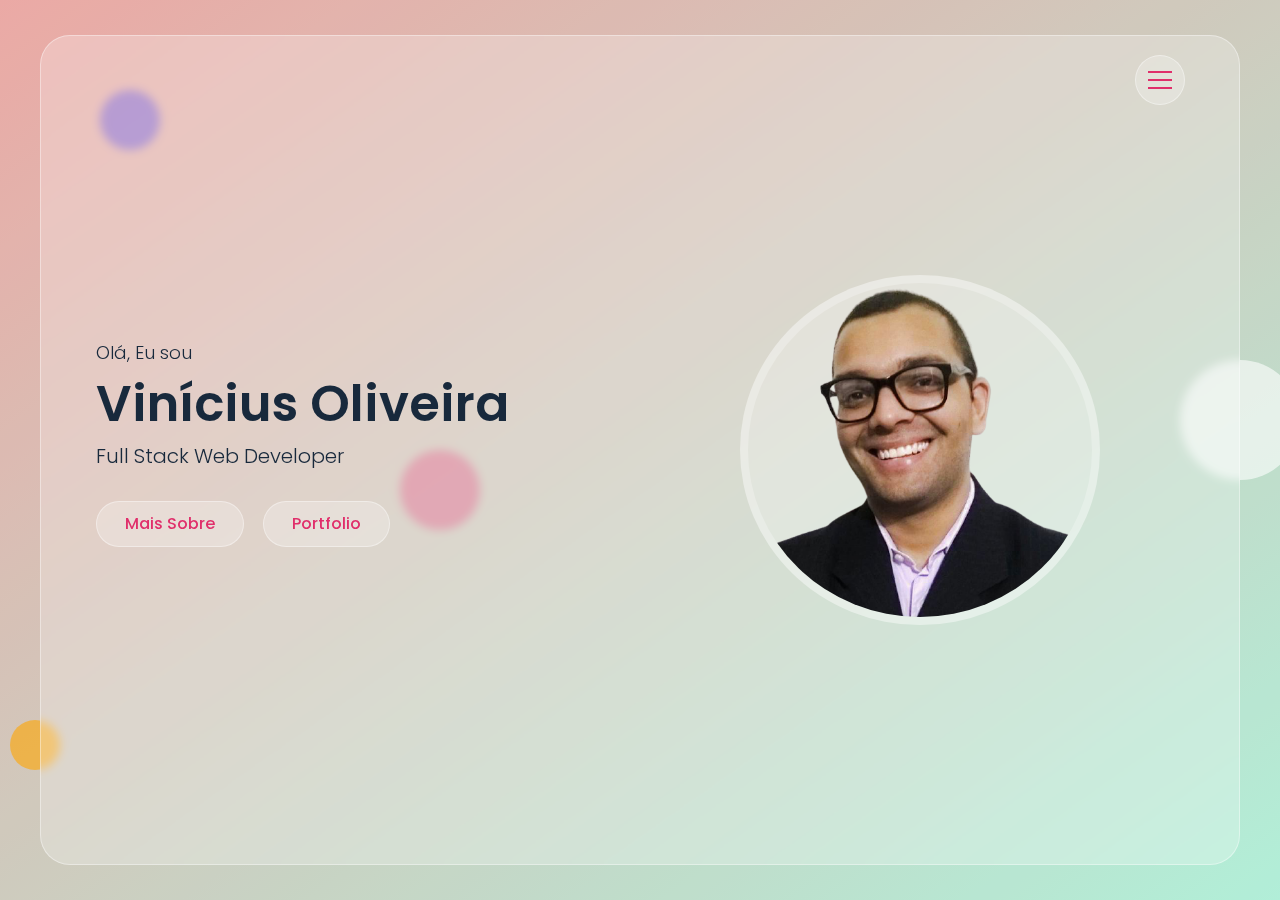
<file: index.html>
<!DOCTYPE html>
<html lang="en">
<head>
  <meta charset="UTF-8">
  <meta http-equiv="X-UA-Compatible" content="IE=edge">
  <meta name="viewport" content="width=device-width, initial-scale=1.0">
  <link rel="stylesheet" href="css/font-awesome.css">
  <link rel="stylesheet" href="css/style.css">
  <title>Vinnivso Glass - Portfolio Website</title>
</head>
<body>


  <!-- Page Loader Start -->
  <div class="page-loader">
    <div></div>
    <div></div>
    <div></div>
  </div>
  <!-- Page Loader End -->


  <!-- Background Circles Start -->
  <div class="bg-circles">
    <div class="circle-1"></div>
    <div class="circle-2"></div>
    <div class="circle-3"></div>
    <div class="circle-4"></div>
  </div>
  <!-- Background Circles End -->


  <!-- Overlay Start -->
  <div class="overlay">

  </div>
  <!-- Overlay End -->


  <!-- Main Start -->
  <div class="main hidden">

    <!-- Header Start -->
    <header class="header">
      <div class="container">
        <div class="row flex-end">
          <button type="button" class="nav-toggler">
            <span></span>
          </button>
          <nav class="nav">
            <div class="nav-inner">
              <ul>
                <li><a href="#home" class="nav-item link-item">home</a></li>
                <li><a href="#about" class="nav-item link-item">sobre</a></li>
                <li><a href="#portfolio" class="nav-item link-item">portfolio</a></li>
                <li><a href="#contact" class="nav-item link-item">contato</a></li>
              </ul>
            </div>
          </nav>
        </div>
      </div>
    </header>
    <!-- Header End -->


    <!-- Home Section Start -->
    <section class="home-section align-items-center" id="home">
      <div class="container">
        <div class="row align-items-center">
          <div class="home-text">
            <p>Olá, Eu sou</p>
            <h1>Vinícius Oliveira</h1>
            <h2>Full Stack Web Developer</h2>
            <a href="#about" class="btn link-item">Mais sobre</a>
            <a href="#portfolio" class="btn link-item">portfolio</a>
          </div>
          <div class="home-img">
            <div class="img-box">
              <img src="img/profile-img.png" alt="profile-img">
            </div>
          </div>
        </div>
      </div>
    </section>
    <!-- Home Section End -->


    <!-- About Section Start -->
    <section class="about-section sec-padding" id="about">
      <div class="container">
        <div class="row">
          <div class="section-title">
            <h2>Sobre</h2>
          </div>
        </div>
        <div class="row">
          <div class="about-img">
            <div class="img-box">
              <img src="img/about-img.png" alt="about-img">
            </div>
          </div>
          <div class="about-text">
            <p>
              Sou apaixonado pelo automobilismo, games e tecnologia. Tenho conhecimento e venho aplicando em meus projetos as seguintes tecnologias e frameworks: HTML, CSS, Javascript, ReactJS, Hooks, StyledComponents, Axios, NodeJs, Typescript, Express, Jest, SQL, AWS, além de utilizar diariamente Git e Github.
              Estou sempre disposto a aprender novas tecnologias e gosto muito de compartilhar minhas experiências.
            </p>
            <h3>skills</h3>
            <div class="skills">
              <div class="skill-item">html</div>
              <div class="skill-item">css</div>
              <div class="skill-item">scss</div>
              <div class="skill-item">javascript</div>
              <div class="skill-item">reactjs</div>
              <div class="skill-item">typescript</div>
              <div class="skill-item">nodejs</div>
              <div class="skill-item">express</div>
              <div class="skill-item">jest</div>
              <div class="skill-item">git</div>
            </div>

            <div class="about-tabs">
              <button type="button" class="tab-item active" data-target="#education">education</button>
              <button type="button" class="tab-item" data-target="#experience">experience</button>
            </div>

            <!-- Education Start -->
            <div class="tab-content" id="education">
              <div class="timeline">
                <div class="timeline-item">
                  <span class="date">2012 - 2017</span>
                  <h4>Bacharel de Engenharia Mecânica - <span>UMC</span></h4>
                  <p>
                    Formação que carrega um local especial na minhatrajetória. Durante a formação utilizamos diversas ferramentas da área, como: AutoCad, SolidWorks,Inventor, CATIA e meu preferido ANSYS. Descobri que adorava Física o que me levou para a formação posterior.
                  </p>
                </div>
                <div class="timeline-item">
                  <span class="date">2017 - 2021</span>
                  <h4>Bacharel de Física e Engenharia Aeroespacial - <span>UFABC</span></h4>
                  <p>
                    Necessário para entender minha verdadeira vocação. Tive oportunidades de participar de grupos de pesquisas, como: Supernovas assimétricas e sistemas binários, utilizando muito Mathlab e SciDavis.
                  </p>
                </div>
                <div class="timeline-item">
                  <span class="date">2021 - 2021</span>
                  <h4>Curso Web Full Stack - <span>Labenu</span></h4>
                  <p>
                    Possibilitando meu aprendizado com Javascript, React.js, CSS, SCSS, HTML, Jest, Node.js, Typescript, MySQL, AWS e Firebase, ferramentas essenciais no desenvolvimento Full stack. Tal maturação com as ferramentas é efetuada com a realização de inúmeros projetos.
                  </p>
                </div>
              </div>
            </div>
            <!-- Education End -->

            <!-- Experience Start -->
            <div class="tab-content active" id="experience">
              <div class="timeline">
                <div class="timeline-item">
                  <span class="date">2015 - 2017</span>
                  <h4>Estágio Supply Quality & Logistic Development - <span>Schneider Electric</span></h4>
                  <p>
                    Responsável pelo acompanhamento e consolidação de indicadores de Qualidade e Logística com a utilização do SAP; gestão de PPAP na América do Sul junto ao time,coaching de PPAP em conjunto com os membros do departamento; follow-up sobre os processos de auditoria; estabelecimento das métricas de Most Impacting Suppliers(KPIs de Qualidade e Logísitica); suporte na apresentação regional; suporte em Supply Risk e auditor interno de 5S.
                  </p>
                </div>
                <div class="timeline-item">
                  <span class="date">2019 - 2021</span>
                  <h4>Estágio Engenharia de Operações Aeronáuticas - <span>Embraer S/A</span></h4>
                  <p>
                    Responsável pela elaboração e acompanhamento das atividades ao Airplane Flight Manual (AFM), dentre outros manuais operacionais, como AOM e QRH, com auxílio da ferramenta PTC Windchill; gestão sobre demandas geradas pelas autoridades nacionais e internacionais, utilizando softwares de gerenciamento de Kanban, no caso o Jira e Trello.
                  </p>
                </div>
              </div>
            </div>
            <!-- Experience End -->

            <a href="ViniciusOliveira.Resume.pdf" target="_blank" class="btn">download cv</a>
            <a href="#contact" class="btn link-item">contato</a>

          </div>
        </div>
      </div>
    </section>
    <!-- About Section End -->

    <!-- Portfolio Section Start -->
    <section class="portfolio-section sec-padding" id="portfolio">
      <div class="container">
        <div class="row">
          <div class="section-title">
            <h2>trabalhos recentes</h2>
          </div>
        </div>
        <div class="row">
          <!-- Portfolio Item Start -->
          <div class="portfolio-item">
            <div class="portfolio-item-thumbnail">
              <img src="img/portfolio/1.jpg" alt="portfolio-item-thumb">
            </div>
            <h3 class="portfolio-item-title">Rappi4 Website</h3>
            <button type="button" class="btn view-project-btn">ver projeto</button>
            <div class="portfolio-item-details">
              <div class="description">
                <p>
                  Projeto em grupo para fechamento do módulo de Frontend do curso de Desenvolvimento Full-stack da Labenu - turma Lovelace.
                  LAYOUT: Rappi
                </p>
              </div>
              <div class="general-info">
                <ul>
                  <li>Criado - <span>22 Set 2021</span></li>
                  <li>Tecnologias utilizadas - <span>ReactJS, StyledComponents, Material-UI, Axios, React-router-dom</span></li>
                  <li>Role - <span>Front End</span></li>
                  <li>Veja aplicação online - <span><a href="http://rappi4-lovelace.surge.sh/login" target="_blank">http://rappi4-lovelace.surge.sh/login</a></span></li>
                  <li>Github - <span><a href="https://github.com/future4code/lovelace-labe-food1-A" target="_blank">https://github.com/future4code/lovelace-labe-food1-A</a></span></li>
                </ul>
              </div>
            </div>
          </div>
          <!-- Portfolio Item End -->

          <!-- Portfolio Item Start -->
          <div class="portfolio-item">
            <div class="portfolio-item-thumbnail">
              <img src="img/portfolio/2.jpg" alt="portfolio-item-thumb">
            </div>
            <h3 class="portfolio-item-title">Lovelace Pokedex</h3>
            <button type="button" class="btn view-project-btn">ver projeto</button>
            <div class="portfolio-item-details">
              <div class="description">
                <p>
                  Home: o usuário é capaz de receber uma lista de pokemons vinda da APpossível armazenar Pokemons em sua Pokedex clicando em cada um.
                  <br>
                  Pokedex: o usuário pode ver os Pokemons que foram adicionados em sua Pokedex.
                  <br>
                  Detalhe do Pokemon: É possível ir para uma página de detalhes do Pokemoclicar no mesmo, estando tanto na Home quanto na Pokedex.
                </p>
              </div>
              <div class="general-info">
                <ul>
                  <li>Criado - <span>30 Ago 2021</span></li>
                  <li>Tecnologias utilizadas - <span>ReactJS, StyledComponents, Hooks, Axios, React-router-dom</span></li>
                  <li>Role - <span>Front End</span></li>
                  <li>Veja aplicação online - <span><a href="https://nostalgic-finger.surge.sh/" target="_blank">https://nostalgic-finger.surge.sh/</a></span></li>
                  <li>Github - <span><a href="https://github.com/future4code/lovelace-pokedex7" target="_blank">https://github.com/future4code/lovelace-pokedex7</a></span></li>
                </ul>
              </div>
            </div>
          </div>
          <!-- Portfolio Item End -->

          <!-- Portfolio Item Start -->
          <div class="portfolio-item">
            <div class="portfolio-item-thumbnail">
              <img src="img/portfolio/3.jpg" alt="portfolio-item-thumb">
            </div>
            <h3 class="portfolio-item-title">Techtutor</h3>
            <button type="button" class="btn view-project-btn">ver projeto</button>
            <div class="portfolio-item-details">
              <div class="description">
                <p>
                  Aplicação web voltada para inclusão de tecnologia para pessoas que possuem pouco ou nenhum know-how de como utilizar as tecnologias de nosso cotidiano. Fazendo a ponte entre os voluntários que querem doar uma parte do seu tempo e pessoas que necessitam de ajuda.
                </p>
              </div>
              <div class="general-info">
                <ul>
                  <li>Criado - <span>08 Ago 2021</span></li>
                  <li>Tecnologias utilizadas - <span>ReactJS, StyledComponents, Classes, Material-UI, Axios, React-router-dom</span></li>
                  <li>Role - <span>Front End</span></li>
                  <li>Veja aplicação online - <span><a href="https://techtutor-app.surge.sh/" target="_blank">https://techtutor-app.surge.sh/</a></span></li>
                  <li>Github - <span><a href="https://github.com/future4code/lovelace-labe-ninja3" target="_blank">https://github.com/future4code/lovelace-labe-ninja3</a></span></li>
                </ul>
              </div>
            </div>
          </div>
          <!-- Portfolio Item End -->

          <!-- Portfolio Item Start -->
          <div class="portfolio-item">
            <div class="portfolio-item-thumbnail">
              <img src="img/portfolio/4.jpg" alt="portfolio-item-thumb">
            </div>
            <h3 class="portfolio-item-title">Cookenu</h3>
            <button type="button" class="btn view-project-btn">ver projeto</button>
            <div class="portfolio-item-details">
              <div class="description">
                <p>
                  Repositório criado para treinar e praticar alguns fundamentos de React apresentados durante o curso da LABENU!
                </p>
              </div>
              <div class="general-info">
                <ul>
                  <li>Criado - <span>01 Set 2021</span></li>
                  <li>Tecnologias utilizadas - <span>ReactJS, StyledComponents, Material-UI, Axios, React-router-dom</span></li>
                  <li>Role - <span>Front End</span></li>
                  <li>Veja aplicação online - <span><a href="https://cookenu-reactjs.surge.sh" target="_blank">https://cookenu-reactjs.surge.sh</a></span></li>
                  <li>Github - <span><a href="https://github.com/vinnivso/reactjs-cookenu" target="_blank">https://github.com/vinnivso/reactjs-cookenu</a></span></li>
                </ul>
              </div>
            </div>
          </div>
          <!-- Portfolio Item End -->

          <!-- Portfolio Item Start -->
          <div class="portfolio-item">
            <div class="portfolio-item-thumbnail">
              <img src="img/portfolio/5.jpg" alt="portfolio-item-thumb">
            </div>
            <h3 class="portfolio-item-title">API - Estante Virtual</h3>
            <button type="button" class="btn view-project-btn">ver projeto</button>
            <div class="portfolio-item-details">
              <div class="description">
                <p>
                  Aplicação criada para simular cadastro de competidores e competições olímpicas, sendo possível registrar competidores somente para competições que não foram finalizadas, além de demonstrar o ranking dos competidos por competição.
                </p>
              </div>
              <div class="general-info">
                <ul>
                  <li>Criado - <span>06 Dez 2021</span></li>
                  <li>Tecnologias utilizadas - <span>NodeJS, Typescript, Express, SQL, Nodemon, UUID</span></li>
                  <li>Role - <span>Back End</span></li>
                  <li>Veja documentação da aplicação - <span><a href="https://documenter.getpostman.com/view/16818323/UVR7LoJ9" target="_blank">https://documenter.getpostman.com/view/16818323/UVR7LoJ9</a></span></li>
                  <li>Github - <span><a href="https://github.com/vinnivso/api-estantevirtual" target="_blank">https://github.com/vinnivso/api-estantevirtual</a></span></li>
                </ul>
              </div>
            </div>
          </div>
          <!-- Portfolio Item End -->

          <!-- Portfolio Item Start -->
          <div class="portfolio-item">
            <div class="portfolio-item-thumbnail">
              <img src="img/portfolio/6.jpg" alt="portfolio-item-thumb">
            </div>
            <h3 class="portfolio-item-title">API - RedFox Tech</h3>
            <button type="button" class="btn view-project-btn">ver projeto</button>
            <div class="portfolio-item-details">
              <div class="description">
                <p>
                Aplicação desenvolvida para importar dados do Pokemon Go e criar uma API usando NodeJS para que possamos consumir estes dados de maneira prática, rápida e automatizada.
                </p>
              </div>
              <div class="general-info">
                <ul>
                  <li>Criado - <span>03 Dez 2021</span></li>
                  <li>Tecnologias utilizadas - <span>NodeJS, Typescript, Express, SQL, Nodemon</span></li>
                  <li>Role - <span>Back End</span></li>
                  <li>Veja documentação da aplicação - <span><a href="https://documenter.getpostman.com/view/16818323/UVJigE3b" target="_blank">https://documenter.getpostman.com/view/16818323/UVJigE3b</a></span></li>
                  <li>Github - <span><a href="https://github.com/vinnivso/api-redfoxtech" target="_blank">https://github.com/vinnivso/api-redfoxtech</a></span></li>
                </ul>
              </div>
            </div>
          </div>
          <!-- Portfolio Item End -->
        </div>
      </div>
    </section>
    <!-- Portfolio Section End -->


    <!-- Contact Section Start -->
    <section class="contact-section sec-padding" id="contact">
      <div class="container">
        <div class="row">
          <div class="section-title">
            <h2>Contatos</h2>
          </div>
        </div>
        <div class="row">
          <div class="contact-form">
            <form>
              <div class="row">
                <div class="input-group">
                  <input type="text" placeholder="Nome" class="input-control" required>
                </div>
                <div class="input-group">
                  <input type="text" placeholder="Email" class="input-control" required>
                </div>
                <div class="input-group">
                  <input type="text" placeholder="Título" class="input-control" required>
                </div>
                <div class="input-group">
                  <textarea placeholder="Mensagem" class="input-control" required></textarea>
                </div>
                <div class="submit-btn">
                  <button type="submit" class="btn">Enviar messsagem</button>
                </div>
              </div>
            </form>
          </div>
          <div class="contact-info">
            <div class="contact-info-item">
              <h3>Email</h3>
              <p>vinnivsob@gmail.com</p>
            </div>
            <div class="contact-info-item">
              <h3>Phone</h3>
              <p>+55 11 98963 8553</p>
            </div>
            <div class="contact-info-item">
              <h3>Siga-me</h3>
              <div class="social-links">
                <a href="#" target="_blank"><i class="fab fa-linkedin"></i></a>
                <a href="#" target="_blank"><i class="fab fa-github"></i></a>
              </div>
            </div>
          </div>
        </div>
      </div>
    </section>
    <!-- Contact Section End -->


  </div>
  <!-- Main End -->

  <!-- Portfolio Item Details Popup Start -->
  <div class="portfolio-popup">
    <div class="pp-inner">
      <div class="pp-content">
        <div class="pp-header">
          <button type="button" class="btn pp-close"><i class="fas fa-times"></i></button>
          <div class="pp-thumbnail">
            <img src="img/portfolio/3.jpg" alt="pp-thumbnail">
          </div>
          <h3></h3>
        </div>
        <div class="pp-body">
        </div>
      </div>
    </div>
  </div>
  <!-- Portfolio Item Details Popup End -->



  <script src="js/script.js"></script>
</body>
</html>
</file>
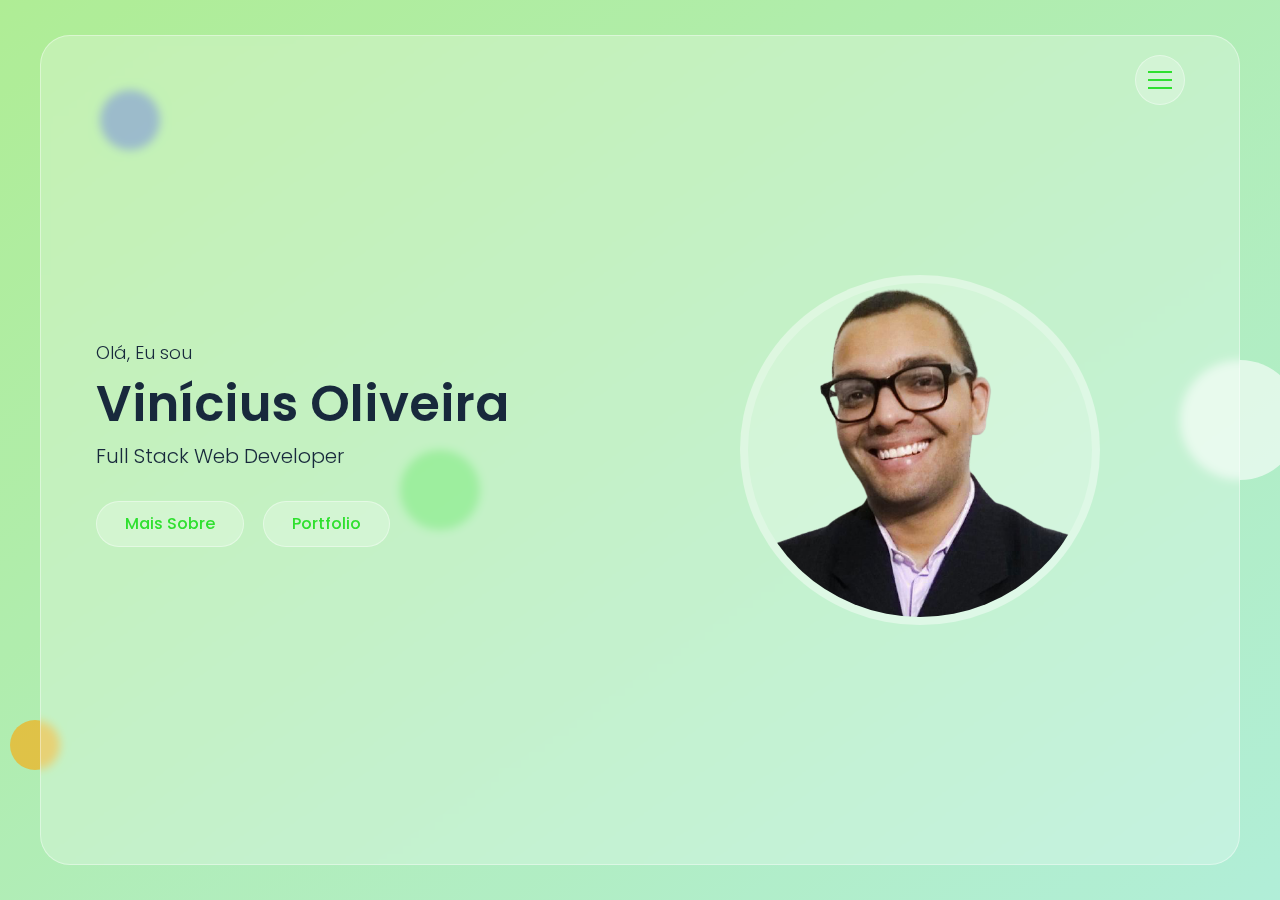
<file: src/index.html>
<!DOCTYPE html>
<html lang="en">
<head>
  <meta charset="UTF-8">
  <meta http-equiv="X-UA-Compatible" content="IE=edge">
  <meta name="viewport" content="width=device-width, initial-scale=1.0">
  <link rel="stylesheet" href="./css/font-awesome.css">
  <link rel="stylesheet" href="./css/style.css">
  <title>Vinnivso Glass - Portfolio Website</title>
</head>
<body>


  <!-- Page Loader Start -->
  <div class="page-loader">
    <div></div>
    <div></div>
    <div></div>
  </div>
  <!-- Page Loader End -->


  <!-- Background Circles Start -->
  <div class="bg-circles">
    <div class="circle-1"></div>
    <div class="circle-2"></div>
    <div class="circle-3"></div>
    <div class="circle-4"></div>
  </div>
  <!-- Background Circles End -->


  <!-- Overlay Start -->
  <div class="overlay">

  </div>
  <!-- Overlay End -->


  <!-- Main Start -->
  <div class="main hidden">

    <!-- Header Start -->
    <header class="header">
      <div class="container">
        <div class="row flex-end">
          <button type="button" class="nav-toggler">
            <span></span>
          </button>
          <nav class="nav">
            <div class="nav-inner">
              <ul>
                <li><a href="#home" class="nav-item link-item">home</a></li>
                <li><a href="#about" class="nav-item link-item">sobre</a></li>
                <li><a href="#portfolio" class="nav-item link-item">portfolio</a></li>
                <li><a href="#contact" class="nav-item link-item">contato</a></li>
              </ul>
            </div>
          </nav>
        </div>
      </div>
    </header>
    <!-- Header End -->


    <!-- Home Section Start -->
    <section class="home-section align-items-center" id="home">
      <div class="container">
        <div class="row align-items-center">
          <div class="home-text">
            <p>Olá, Eu sou</p>
            <h1>Vinícius Oliveira</h1>
            <h2>Full Stack Web Developer</h2>
            <a href="#about" class="btn link-item">Mais sobre</a>
            <a href="#portfolio" class="btn link-item">portfolio</a>
          </div>
          <div class="home-img">
            <div class="img-box">
              <img src="./img/profile-img.png" alt="profile-img">
            </div>
          </div>
        </div>
      </div>
    </section>
    <!-- Home Section End -->


    <!-- About Section Start -->
    <section class="about-section sec-padding" id="about">
      <div class="container">
        <div class="row">
          <div class="section-title">
            <h2>Sobre</h2>
          </div>
        </div>
        <div class="row">
          <div class="about-img">
            <div class="img-box">
              <img src="./img/about-img.png" alt="about-img">
            </div>
          </div>
          <div class="about-text">
            <p>
              Sou apaixonado pelo automobilismo, games e tecnologia. Tenho conhecimento e venho aplicando em meus projetos as seguintes tecnologias e frameworks: HTML, CSS, Javascript, ReactJS, Hooks, StyledComponents, Axios, NodeJs, Typescript, Express, Jest, SQL, AWS, além de utilizar diariamente Git e Github.
              Estou sempre disposto a aprender novas tecnologias e gosto muito de compartilhar minhas experiências.
            </p>
            <h3>skills</h3>
            <div class="skills">
              <div class="skill-item">html</div>
              <div class="skill-item">css</div>
              <div class="skill-item">scss</div>
              <div class="skill-item">javascript</div>
              <div class="skill-item">reactjs</div>
              <div class="skill-item">typescript</div>
              <div class="skill-item">nodejs</div>
              <div class="skill-item">express</div>
              <div class="skill-item">jest</div>
              <div class="skill-item">git</div>
            </div>

            <div class="about-tabs">
              <button type="button" class="tab-item active" data-target="#education">education</button>
              <button type="button" class="tab-item" data-target="#experience">experience</button>
            </div>

            <!-- Education Start -->
            <div class="tab-content" id="education">
              <div class="timeline">
                <div class="timeline-item">
                  <span class="date">2012 - 2017</span>
                  <h4>Bacharel de Engenharia Mecânica - <span>UMC</span></h4>
                  <p>
                    Formação que carrega um local especial na minhatrajetória. Durante a formação utilizamos diversas ferramentas da área, como: AutoCad, SolidWorks,Inventor, CATIA e meu preferido ANSYS. Descobri que adorava Física o que me levou para a formação posterior.
                  </p>
                </div>
                <div class="timeline-item">
                  <span class="date">2017 - 2021</span>
                  <h4>Bacharel de Física e Engenharia Aeroespacial - <span>UFABC</span></h4>
                  <p>
                    Necessário para entender minha verdadeira vocação. Tive oportunidades de participar de grupos de pesquisas, como: Supernovas assimétricas e sistemas binários, utilizando muito Mathlab e SciDavis.
                  </p>
                </div>
                <div class="timeline-item">
                  <span class="date">2021 - 2021</span>
                  <h4>Curso Web Full Stack - <span>Labenu</span></h4>
                  <p>
                    Possibilitando meu aprendizado com Javascript, React.js, CSS, SCSS, HTML, Jest, Node.js, Typescript, MySQL, AWS e Firebase, ferramentas essenciais no desenvolvimento Full stack. Tal maturação com as ferramentas é efetuada com a realização de inúmeros projetos.
                  </p>
                </div>
              </div>
            </div>
            <!-- Education End -->

            <!-- Experience Start -->
            <div class="tab-content active" id="experience">
              <div class="timeline">
                <div class="timeline-item">
                  <span class="date">2015 - 2017</span>
                  <h4>Estágio Supply Quality & Logistic Development - <span>Schneider Electric</span></h4>
                  <p>
                    Responsável pelo acompanhamento e consolidação de indicadores de Qualidade e Logística com a utilização do SAP; gestão de PPAP na América do Sul junto ao time,coaching de PPAP em conjunto com os membros do departamento; follow-up sobre os processos de auditoria; estabelecimento das métricas de Most Impacting Suppliers(KPIs de Qualidade e Logísitica); suporte na apresentação regional; suporte em Supply Risk e auditor interno de 5S.
                  </p>
                </div>
                <div class="timeline-item">
                  <span class="date">2019 - 2021</span>
                  <h4>Estágio Engenharia de Operações Aeronáuticas - <span>Embraer S/A</span></h4>
                  <p>
                    Responsável pela elaboração e acompanhamento das atividades ao Airplane Flight Manual (AFM), dentre outros manuais operacionais, como AOM e QRH, com auxílio da ferramenta PTC Windchill; gestão sobre demandas geradas pelas autoridades nacionais e internacionais, utilizando softwares de gerenciamento de Kanban, no caso o Jira e Trello.
                  </p>
                </div>
              </div>
            </div>
            <!-- Experience End -->

            <a href="./ViniciusOliveira.Resume.pdf" target="_blank" class="btn">download cv</a>
            <a href="#contact" class="btn link-item">contato</a>

          </div>
        </div>
      </div>
    </section>
    <!-- About Section End -->

    <!-- Portfolio Section Start -->
    <section class="portfolio-section sec-padding" id="portfolio">
      <div class="container">
        <div class="row">
          <div class="section-title">
            <h2>trabalhos recentes</h2>
          </div>
        </div>
        <div class="row">
          <!-- Portfolio Item Start -->
          <div class="portfolio-item">
            <div class="portfolio-item-thumbnail">
              <img src="./img/portfolio/1.jpg" alt="portfolio-item-thumb">
            </div>
            <h3 class="portfolio-item-title">Rappi4 Website</h3>
            <button type="button" class="btn view-project-btn">ver projeto</button>
            <div class="portfolio-item-details">
              <div class="description">
                <p>
                  Projeto em grupo para fechamento do módulo de Frontend do curso de Desenvolvimento Full-stack da Labenu - turma Lovelace.
                  LAYOUT: Rappi
                </p>
              </div>
              <div class="general-info">
                <ul>
                  <li>Criado - <span>22 Set 2021</span></li>
                  <li>Tecnologias utilizadas - <span>ReactJS, StyledComponents, Material-UI, Axios, React-router-dom</span></li>
                  <li>Role - <span>Front End</span></li>
                  <li>Veja aplicação online - <span><a href="http://rappi4-lovelace.surge.sh/login" target="_blank">http://rappi4-lovelace.surge.sh/login</a></span></li>
                  <li>Github - <span><a href="https://github.com/future4code/lovelace-labe-food1-A" target="_blank">https://github.com/future4code/lovelace-labe-food1-A</a></span></li>
                </ul>
              </div>
            </div>
          </div>
          <!-- Portfolio Item End -->

          <!-- Portfolio Item Start -->
          <div class="portfolio-item">
            <div class="portfolio-item-thumbnail">
              <img src="./img/portfolio/2.jpg" alt="portfolio-item-thumb">
            </div>
            <h3 class="portfolio-item-title">Lovelace Pokedex</h3>
            <button type="button" class="btn view-project-btn">ver projeto</button>
            <div class="portfolio-item-details">
              <div class="description">
                <p>
                  Home: o usuário é capaz de receber uma lista de pokemons vinda da APpossível armazenar Pokemons em sua Pokedex clicando em cada um.
                  <br>
                  Pokedex: o usuário pode ver os Pokemons que foram adicionados em sua Pokedex.
                  <br>
                  Detalhe do Pokemon: É possível ir para uma página de detalhes do Pokemoclicar no mesmo, estando tanto na Home quanto na Pokedex.
                </p>
              </div>
              <div class="general-info">
                <ul>
                  <li>Criado - <span>30 Ago 2021</span></li>
                  <li>Tecnologias utilizadas - <span>ReactJS, StyledComponents, Hooks, Axios, React-router-dom</span></li>
                  <li>Role - <span>Front End</span></li>
                  <li>Veja aplicação online - <span><a href="https://nostalgic-finger.surge.sh/" target="_blank">https://nostalgic-finger.surge.sh/</a></span></li>
                  <li>Github - <span><a href="https://github.com/future4code/lovelace-pokedex7" target="_blank">https://github.com/future4code/lovelace-pokedex7</a></span></li>
                </ul>
              </div>
            </div>
          </div>
          <!-- Portfolio Item End -->

          <!-- Portfolio Item Start -->
          <div class="portfolio-item">
            <div class="portfolio-item-thumbnail">
              <img src="./img/portfolio/3.jpg" alt="portfolio-item-thumb">
            </div>
            <h3 class="portfolio-item-title">Techtutor</h3>
            <button type="button" class="btn view-project-btn">ver projeto</button>
            <div class="portfolio-item-details">
              <div class="description">
                <p>
                  Aplicação web voltada para inclusão de tecnologia para pessoas que possuem pouco ou nenhum know-how de como utilizar as tecnologias de nosso cotidiano. Fazendo a ponte entre os voluntários que querem doar uma parte do seu tempo e pessoas que necessitam de ajuda.
                </p>
              </div>
              <div class="general-info">
                <ul>
                  <li>Criado - <span>08 Ago 2021</span></li>
                  <li>Tecnologias utilizadas - <span>ReactJS, StyledComponents, Classes, Material-UI, Axios, React-router-dom</span></li>
                  <li>Role - <span>Front End</span></li>
                  <li>Veja aplicação online - <span><a href="https://techtutor-app.surge.sh/" target="_blank">https://techtutor-app.surge.sh/</a></span></li>
                  <li>Github - <span><a href="https://github.com/future4code/lovelace-labe-ninja3" target="_blank">https://github.com/future4code/lovelace-labe-ninja3</a></span></li>
                </ul>
              </div>
            </div>
          </div>
          <!-- Portfolio Item End -->

          <!-- Portfolio Item Start -->
          <div class="portfolio-item">
            <div class="portfolio-item-thumbnail">
              <img src="./img/portfolio/4.jpg" alt="portfolio-item-thumb">
            </div>
            <h3 class="portfolio-item-title">Cookenu</h3>
            <button type="button" class="btn view-project-btn">ver projeto</button>
            <div class="portfolio-item-details">
              <div class="description">
                <p>
                  Repositório criado para treinar e praticar alguns fundamentos de React apresentados durante o curso da LABENU!
                </p>
              </div>
              <div class="general-info">
                <ul>
                  <li>Criado - <span>01 Set 2021</span></li>
                  <li>Tecnologias utilizadas - <span>ReactJS, StyledComponents, Material-UI, Axios, React-router-dom</span></li>
                  <li>Role - <span>Front End</span></li>
                  <li>Veja aplicação online - <span><a href="https://cookenu-reactjs.surge.sh" target="_blank">https://cookenu-reactjs.surge.sh</a></span></li>
                  <li>Github - <span><a href="https://github.com/vinnivso/reactjs-cookenu" target="_blank">https://github.com/vinnivso/reactjs-cookenu</a></span></li>
                </ul>
              </div>
            </div>
          </div>
          <!-- Portfolio Item End -->

          <!-- Portfolio Item Start -->
          <div class="portfolio-item">
            <div class="portfolio-item-thumbnail">
              <img src="./img/portfolio/5.jpg" alt="portfolio-item-thumb">
            </div>
            <h3 class="portfolio-item-title">API - Estante Virtual</h3>
            <button type="button" class="btn view-project-btn">ver projeto</button>
            <div class="portfolio-item-details">
              <div class="description">
                <p>
                  Aplicação criada para simular cadastro de competidores e competições olímpicas, sendo possível registrar competidores somente para competições que não foram finalizadas, além de demonstrar o ranking dos competidos por competição.
                </p>
              </div>
              <div class="general-info">
                <ul>
                  <li>Criado - <span>06 Dez 2021</span></li>
                  <li>Tecnologias utilizadas - <span>NodeJS, Typescript, Express, SQL, Nodemon, UUID</span></li>
                  <li>Role - <span>Back End</span></li>
                  <li>Veja documentação da aplicação - <span><a href="https://documenter.getpostman.com/view/16818323/UVR7LoJ9" target="_blank">https://documenter.getpostman.com/view/16818323/UVR7LoJ9</a></span></li>
                  <li>Github - <span><a href="https://github.com/vinnivso/api-estantevirtual" target="_blank">https://github.com/vinnivso/api-estantevirtual</a></span></li>
                </ul>
              </div>
            </div>
          </div>
          <!-- Portfolio Item End -->

          <!-- Portfolio Item Start -->
          <div class="portfolio-item">
            <div class="portfolio-item-thumbnail">
              <img src="./img/portfolio/6.jpg" alt="portfolio-item-thumb">
            </div>
            <h3 class="portfolio-item-title">API - RedFox Tech</h3>
            <button type="button" class="btn view-project-btn">ver projeto</button>
            <div class="portfolio-item-details">
              <div class="description">
                <p>
                Aplicação desenvolvida para importar dados do Pokemon Go e criar uma API usando NodeJS para que possamos consumir estes dados de maneira prática, rápida e automatizada.
                </p>
              </div>
              <div class="general-info">
                <ul>
                  <li>Criado - <span>03 Dez 2021</span></li>
                  <li>Tecnologias utilizadas - <span>NodeJS, Typescript, Express, SQL, Nodemon</span></li>
                  <li>Role - <span>Back End</span></li>
                  <li>Veja documentação da aplicação - <span><a href="https://documenter.getpostman.com/view/16818323/UVJigE3b" target="_blank">https://documenter.getpostman.com/view/16818323/UVJigE3b</a></span></li>
                  <li>Github - <span><a href="https://github.com/vinnivso/api-redfoxtech" target="_blank">https://github.com/vinnivso/api-redfoxtech</a></span></li>
                </ul>
              </div>
            </div>
          </div>
          <!-- Portfolio Item End -->
        </div>
      </div>
    </section>
    <!-- Portfolio Section End -->


    <!-- Contact Section Start -->
    <section class="contact-section sec-padding" id="contact">
      <div class="container">
        <div class="row">
          <div class="section-title">
            <h2>Contatos</h2>
          </div>
        </div>
        <div class="row">
          <div class="contact-form">
            <form>
              <div class="row">
                <div class="input-group">
                  <input type="text" placeholder="Nome" class="input-control" required>
                </div>
                <div class="input-group">
                  <input type="text" placeholder="Email" class="input-control" required>
                </div>
                <div class="input-group">
                  <input type="text" placeholder="Título" class="input-control" required>
                </div>
                <div class="input-group">
                  <textarea placeholder="Mensagem" class="input-control" required></textarea>
                </div>
                <div class="submit-btn">
                  <button type="submit" class="btn">Enviar messsagem</button>
                </div>
              </div>
            </form>
          </div>
          <div class="contact-info">
            <div class="contact-info-item">
              <h3>Email</h3>
              <p>vinnivsob@gmail.com</p>
            </div>
            <div class="contact-info-item">
              <h3>Phone</h3>
              <p>+55 11 98963 8553</p>
            </div>
            <div class="contact-info-item">
              <h3>Siga-me</h3>
              <div class="social-links">
                <a href="https://www.linkedin.com/in/vinicius-oliveira-developer" target="_blank"><i class="fab fa-linkedin"></i></a>
                <a href="https://www.github.com/vinnivso" target="_blank"><i class="fab fa-github"></i></a>
              </div>
            </div>
          </div>
        </div>
      </div>
    </section>
    <!-- Contact Section End -->


  </div>
  <!-- Main End -->

  <!-- Portfolio Item Details Popup Start -->
  <div class="portfolio-popup">
    <div class="pp-inner">
      <div class="pp-content">
        <div class="pp-header">
          <button type="button" class="btn pp-close"><i class="fas fa-times"></i></button>
          <div class="pp-thumbnail">
            <img src="./img/portfolio/3.jpg" alt="pp-thumbnail">
          </div>
          <h3></h3>
        </div>
        <div class="pp-body">
        </div>
      </div>
    </div>
  </div>
  <!-- Portfolio Item Details Popup End -->



  <script src="./js/script.js"></script>
</body>
</html>
</file>
<file: css/style.css>
/* ------------------
  Fonts
--------------------- */
@import url('https://fonts.googleapis.com/css2?family=Poppins:wght@400;500;600;700&display=swap');


/* ------------------
  Variables
--------------------- */
:root {
  --main-color: #e02f6b;
  --blue: #0000ff;
  --blue-dark: #18293c;
  --orange: #ffa500;
  --green-yellow: #cddc39;
  --pink-light: #efa2b4;
  --cyan-light: #aef1ee;
  --white: #ffffff;
  --white-alpha-40: rgba(255, 255, 255, 0.40);
  --white-alpha-25: rgba(255, 255, 255, 0.25);
  --backdrop-filter-blur: blur(5px);
}


/* ------------------
  Global Settings
--------------------- */
*{
  box-sizing: border-box;
  padding: 0;
  margin: 0;
  outline: none;
}
::before,
::after {
  box-sizing: border-box;
}
body {
  min-height: 100vh;
  background-image: linear-gradient(to bottom right, var(--pink-light), var(--cyan-light));
  background-attachment: fixed;
  font-size: 16px;
  font-family: 'Poppins', sans-serif;
  font-weight: 300;
  color: var(--blue-dark);
  line-height: 1.5;
  overflow-x: hidden;
  -webkit-tap-highlight-color: transparent;
  padding: 35px 15px;
}
body.hide-scrolling {
  overflow-y: hidden;
}
body::before {
  content: "";
  position: fixed;
  left: 0;
  top: 0;
  height: 100%;
  width: 100%;
  background-color: var(--green-yellow);
  z-index: -1;
  opacity: .12;
}
a {
  text-decoration: none;
}
h1, h2 {
  font-weight: 600;
}
h3,h4,h5,h6 {
  font-weight: 500;
}
img {
  max-width: 100%;
  vertical-align: middle;
}
ul {
  list-style: none;
}
section {
  background-color: var(--white-alpha-25);
  border: 1px solid var(--white-alpha-40);
  min-height: calc(100vh - 70px);
  border-radius: 30px;
  backdrop-filter: var(--backdrop-filter-blur);
  display: none;
}
section.active {
  display: block;
  animation: fadeIn 0.5s ease-in-out forwards;
}
section.fade-out {
  animation: fadeOut 0.5s ease-in-out forwards;
}
.main {
  max-width: 1200px;
  margin: auto;
  transition: all 0.5s ease-in-out;
  position: relative;
}
.main.fade-out {
  opacity: 0
}
.container {
  padding: 0 40px;
  width: 100%
}
.row {
  display: flex;
  flex-wrap: wrap;
}
.align-items-center {
  align-items: center;
}
.hidden {
  display: none !important;
}
.sec-padding {
  padding: 80px 0;
}
.flex-end {
  justify-content: flex-end;
}


/* ------------------
 Section Title
--------------------- */
.section-title {
  padding: 0 15px;
  width: 100%;
  text-align: center;
  margin-bottom: 40px;
}
.section-title h2 {
  font-size: 40px;
  text-transform: capitalize;
}


/* ------------------
 Custom Scrollbar
--------------------- */
::-webkit-scrollbar {
  width: 5px;
}
::-webkit-scrollbar-track {
  background-color: var(--white);
}
::-webkit-scrollbar-thumb {
  background-color: var(--main-color);
}


/* ------------------
 Buttons
--------------------- */
button {
  font-family: inherit;
  user-select: none;
}
.btn {
  line-height: 1.5;
  background-color: var(--white-alpha-25);
  border: 1px solid var(--white-alpha-40);
  padding: 10px 28px;
  display: inline-block;
  border-radius: 30px;
  color: var(--main-color);
  font-weight: 500;
  text-transform: capitalize;
  font-family: inherit;
  font-size: 16px;
  cursor: pointer;
  user-select: none;
  position: relative;
  overflow: hidden;
  vertical-align: middle;
  transition: color 0.3s ease;
}
.btn::before {
  content: "";
  position: absolute;
  left: 0;
  top: 0;
  height: 100%;
  width: 0%;
  background-color: var(--main-color);
  z-index: -1;
  transition: width 0.3s ease;
}
.btn:hover::before {
  width: 100%;
}
.btn:hover {
  color: var(--white);
}


/* ------------------
 Animation Keyframes
--------------------- */
@keyframes fadeOut {
  0% {
    opacity: 1;
  }
  100% {
    opacity: 0;
  }
}
@keyframes fadeIn {
  0% {
    opacity: 0;
  }
  100% {
    opacity: 1;
  }
}
@keyframes zoomInOut {
  0%,100% {
    transform: scale(0.5);
  }
  50% {
    transform: scale(1);
  }
}
@keyframes bounceTop {
  0%,100% {
    transform: translateY(-50px);
  }
  50% {
    transform: translateY(0px);
  }
}
@keyframes spin {
  0% {
    transform: rotate(0deg);
  }
  100% {
    transform: rotate(360deg);
  }
}


/* ------------------
 Background Circles
--------------------- */
.bg-circles {
  position: fixed;
  top: 0;
  height: 100%;
  max-width: 1200px;
  width: calc(100% - 30px);
  left: 50%;
  transform: translateX(-50%);
}
.bg-circles div {
  position: absolute;
  border-radius: 50%;
}
.bg-circles .circle-1 {
  height: 60px;
  width: 60px;
  background-color: var(--blue);
  left: 5%;
  top: 10%;
  opacity: 0.3;
  animation: zoomInOut 8s linear infinite;
}
.bg-circles .circle-2 {
  height: 80px;
  width: 80px;
  background-color: var(--main-color);
  left: 30%;
  top: 50%;
  opacity: 0.4;
  animation: bounceTop 5s ease-in-out infinite;
}
.bg-circles .circle-3 {
  height: 120px;
  width: 120px;
  background-color: var(--white);
  top: 40%;
  right: -60px;
  opacity: 0.6;
  animation: zoomInOut 8s linear infinite;
}
.bg-circles .circle-4 {
  height: 50px;
  width: 50px;
  background-color: var(--orange);
  top: 80%;
  left: -30px;
  opacity: 0.6;
  animation: bounceTop 5s ease-in-out infinite;
}


/* ------------------
 Overlay
--------------------- */
.overlay {
  position: fixed;
  left: 0;
  top: 0;
  height: 100%;
  width: 100%;
  background-color: transparent;
  z-index: 200;
  visibility: hidden;
}
.overlay.active {
  visibility: visible;
}


/* ------------------
 Page Loader
--------------------- */
.page-loader {
  position: fixed;
  left: 0;
  top: 0;
  height: 100%;
  width: 100%;
  z-index: 999;
  background-color: var(--white-alpha-25);
  backdrop-filter: var(--backdrop-filter-blur);
  display: flex;
  align-items: center;
  justify-content: center;
  transition: opacity 0.6s ease;
}
.page-loader.fade-out {
  opacity: 0;
}
.page-loader div {
  border: 2px solid transparent;
  position: absolute;
  border-radius: 50%;
  opacity: 0.6;
  border-top-color: transparent !important;
  border-bottom-color: transparent !important;
  animation: spin 1s linear infinite;
}
.page-loader div:nth-child(1) {
  height: 60px;
  width: 60px;
  border-color: var(--main-color);
}
.page-loader div:nth-child(2) {
  height: 45px;
  width: 45px;
  border-color: var(--blue);
  animation-duration: 1.2s;
}
.page-loader div:nth-child(3) {
  height: 30px;
  width: 30px;
  border-color: var(--orange);
}


/* ------------------
 Header
--------------------- */
.header {
  position: absolute;
  left: 0;
  top: 0;
  width: 100%;
  z-index: 1;
  padding: 20px 0 0;
}
.header.active {
  position: fixed;
  top: 35px;
  padding: 20px 15px;
}
.header.active .container {
  max-width: 1200px;
  margin: auto;
}
.header .nav-toggler {
  width: 50px;
  height: 50px;
  border: none;
  cursor: pointer;
  border-radius: 50%;
  background-color: var(--white-alpha-25);
  border: 1px solid var(--white-alpha-40);
  display: flex;
  align-items: center;
  justify-content: center;
  margin: 0 15px;
  z-index: 1;
  transition: opacity 0.5s ease-in-out;
}
.header .nav-toggler.hide {
  opacity: 0;
  transition: none;
}
.header .nav-toggler span {
  height: 2px;
  width: 24px;
  background-color: var(--main-color);
  position: relative;
  transition: background-color 0.3s ease;
}
.header.active .nav-toggler span {
  background-color: transparent;
}
.header .nav-toggler span::before,
.header .nav-toggler span::after {
  content: "";
  position: absolute;
  top: 0;
  width: 100%;
  height: 100%;
  background-color: var(--main-color);
  transition: all 0.3s ease;
}
.header .nav-toggler span::before {
  left: 0;
  transform: translateY(-8px);
}
.header.active .nav-toggler span::before {
  transform: rotate(45deg);
}
.header .nav-toggler span::after {
  right: 0;
  transform: translateY(8px);
}
.header.active .nav-toggler span::after {
  transform: rotate(-45deg)
}
.header:not(.active) .nav-toggler:hover span::before,
.header:not(.active) .nav-toggler:hover span::after {
  width: 50%;
}
.header .nav {
  position: fixed;
  left: 0;
  top: 0;
  height: 100%;
  width: 100%;
  padding: 35px 15px;
  overflow-y: auto;
  visibility: hidden;
}
.header.active .nav {
  visibility: visible;
}
.header .nav-inner {
  min-height: calc(100vh - 70px);
  max-width: 1200px;
  margin: auto;
  background-color: var(--white-alpha-25);
  border: 1px solid var(--white-alpha-40);
  backdrop-filter: var(--backdrop-filter-blur);
  padding: 50px 0;
  border-radius: 30px;
  display: flex;
  align-items: center;
  justify-content: center;
  opacity: 0;
  transition: all 0.5s ease;
}
.header.active .nav-inner {
  opacity: 1;
}
.header .nav-inner ul li {
  text-align: center;
}
.header .nav-inner ul li a {
  font-size: 40px;
  text-transform: capitalize;
  color: var(--blue-dark);
  display: block;
  font-weight: 500;
  padding: 8px 15px;
  transition: color 0.3s ease;
  position: relative;
}
.header .nav-inner ul li a::before {
  content: "";
  position: absolute;
  right: 0;
  bottom: 0;
  height: 50%;
  width: 0%;
  background-color: var(--white-alpha-25);
  z-index: -1;
  transition: width 0.5s ease;
}
.header .nav-inner ul li a:hover::before {
  width: 100%;
}
.header .nav-inner ul li a:hover {
  color: var(--main-color);
}


/* ------------------
 Home Section
--------------------- */
.home-section {
  padding: 120px 0;
}
.home-section.active {
  display: flex;
}
.home-text,
.home-img {
  width: 50%;
  padding: 15px;
}
.home-text p {
  font-size: 18px;
}
.home-text h1 {
  font-size: 50px;
  text-transform: capitalize;
}
.home-text h2 {
  font-size: 20px;
  text-transform: capitalize;
  font-weight: 300;
  margin: 0 0 30px;
}
.home-text .btn {
  margin: 0 15px 15px 0;
}
.home-img .img-box {
  max-width: 360px;
  background-color: var(--white-alpha-25);
  border-radius: 50%;
  border: 8px solid var(--white-alpha-25);
  margin: auto;
}
.home-img .img-box img {
  width: 100%;
  border-radius: 50%;
}


/* ------------------
 About Section
--------------------- */
.about-img {
  width: 40%;
  padding: 0 15px;
}
.about-text {
  width: 60%;
  padding: 0 15px;
}
.about-img .img-box {
  background-color: var(--white-alpha-25);
  max-width: 380px;
  border: 1px solid var(--white-alpha-40);
  margin: auto;
  border-radius: 10px;
}
.about-img .img-box img {
  width: 100%;
  border-radius: 10px;
}
.about-text h3 {
  text-transform: capitalize;
  font-size: 20px;
  margin: 20px 0;
}
.about-text .skills {
  display: flex;
  flex-wrap: wrap;
}
.about-text .skill-item {
  background-color: var(--white-alpha-25);
  border: 1px solid var(--white-alpha-40);
  padding: 5px 15px;
  text-transform: capitalize;
  margin: 0 10px 10px 0;
  border-radius: 20px;
}
.about-tabs {
  margin-top: 20px;
}
.about-tabs .tab-item {
  padding: 2px 0;
  background-color: transparent;
  border: none;
  text-transform: capitalize;
  display: inline-block;
  color: var(--blue-dark);
  font-size: 20px;
  cursor: pointer;
  font-weight: 500;
  margin: 0 30px 0 0;
  position: relative;
  opacity: 0.5;
  transition: all 0.3s ease;
}
.about-tabs .tab-item:last-child {
  margin: 0;
}
.about-tabs .tab-item::before {
  content: "";
  position: absolute;
  left: 0;
  bottom: 0;
  width: 0%;
  height: 1px;
  background-color: var(--blue-dark);
  transition: width 0.3s ease;
}
.about-tabs .tab-item:hover::before {
  width: 100%;
}
.about-tabs .tab-item.active::before {
  width: 100%;
  background-color: var(--main-color);
}
.about-tabs .tab-item.active {
  color: var(--main-color);
  opacity: 1;
  cursor: auto;
}
.about-text .timeline {
  position: relative;
}
.about-text .timeline::before {
  content: "";
  position: absolute;
  height: 100%;
  width: 1px;
  top: 0;
  left: 5px;
  background-color: var(--main-color);
}
.about-text .tab-content {
  padding: 40px 0;
  display: none;
}
.about-text .tab-content.active {
  display: block;
}
.about-text .timeline-item {
  margin-bottom: 30px;
  position: relative;
  padding: 10px 0 0 40px;
}
.about-text .timeline-item::before {
  content: "";
  position: absolute;
  height: 11px;
  width: 11px;
  background-color: var(--main-color);
  left: 0;
  top: 16px;
  border-radius: 50%;
}
.about-text .timeline-item:last-child {
  margin-bottom: 0;
}
.about-text .timeline-item .date {
  display: block;
  color: var(--main-color);
  font-weight: 400;
  margin: 0 0 10px;
}
.about-text .timeline-item h4 {
  font-size: 18px;
  text-transform: capitalize;
  margin: 0 0 10px;
}
.about-text .timeline-item h4 span {
  font-weight: 400;
}
.about-text .btn {
  margin: 0 15px 15px 0;
}

/* ------------------
 Portfolio Section
--------------------- */
.portfolio-section {
  padding-bottom: 50px;
}
.portfolio-item {
  width: calc((100% / 3) - 30px);
  margin: 0 15px 30px;
}
.portfolio-item-thumbnail {
  padding: 10px;
  background-color: var(--white-alpha-25);
  border: 1px solid var(--white-alpha-40);
  border-radius: 10px;
}
.portfolio-item-thumbnail img {
  width: 100%;
  border-radius: 10px;
}
.portfolio-item h3 {
  font-size: 20px;
  text-transform: capitalize;
  margin: 20px 0;
}
.portfolio-item-details {
  display: none;
}


/* ------------------
 Portfolio Popup
--------------------- */
.portfolio-popup {
  position: fixed;
  left: 0;
  top: 0;
  height: 100%;
  width: 100%;
  z-index: 200;
  visibility: hidden;
}
.portfolio-popup.open {
  visibility: visible;
  overflow-y: auto;
}
.pp-inner {
  min-height: 100vh;
  padding: 40px 15px;
  display: flex;
  align-items: center;
  justify-content: center;
}
.pp-content {
  background-color: var(--white-alpha-25);
  padding: 30px;
  border-radius: 30px;
  max-width: 900px;
  width: 100%;
  border: 1px solid var(--white-alpha-40);
  backdrop-filter: var(--backdrop-filter-blur);
  opacity: 0;
  transform: scale(0.9);
}
.portfolio-popup.open .pp-content {
  opacity: 1;
  transform: scale(1);
  transition: all 0.5s ease;
}
.pp-header {
  position: relative;
}
.pp-header .btn {
  height: 40px;
  width: 40px;
  padding: 0;
  display: flex;
  align-items: center;
  justify-content: center;
  position: absolute;
  right: -40px;
  top: -40px;
}
.pp-thumbnail img {
  border-radius: 10px;
}
.pp-header h3 {
  font-size: 25px;
  text-transform: capitalize;
  margin: 20px 0 15px;
}
.pp-body .description {
  margin-bottom: 20px;
}
.pp-body .general-info li {
  margin-bottom: 10px;
  font-weight: 500;
  text-transform: capitalize;
}
.pp-body .general-info li span {
  font-weight: 300;
}
.pp-body .general-info li a {
  text-transform: lowercase;
  color: var(--main-color);
}


/* ------------------
 Contact Section
--------------------- */
.contact-form,
.contact-info {
  width: 50%;
  padding: 0 15px;
}
.contact-form .input-group {
  width: 100%;
  margin-bottom: 30px;
}
.contact-form .input-control::placeholder {
  color: var(--blue-dark);
  opacity: 0.8;
  font-weight: 300;
}
.contact-form .input-control {
  display: block;
  width: 100%;
  height: 50px;
  border-radius: 25px;
  border: none;
  font-family: inherit;
  font-weight: 400;
  font-size: 16px;
  background-color: var(--white-alpha-25);
  padding: 0 20px;
  color: var(--blue-dark);
  border: 1px solid transparent;
  transition: border-color 0.3s ease;
}
.contact-form .input-control:focus {
  border-color: var(--white-alpha-40);
}
.contact-form textarea.input-control {
  height: 120px;
  resize: none;
  padding-top: 15px;
}
.contact-info-item {
  margin: 0 0 30px;
  padding: 0 0 0 20px;
}
.contact-info-item h3 {
  font-size: 20px;
  text-transform: capitalize;
  margin: 0 0 5px;
}
.contact-info-item .social-links a {
  display: inline-flex;
  align-items: center;
  justify-content: center;
  height: 40px;
  width: 40px;
  background-color: var(--white-alpha-25);
  border: 1px solid var(--white-alpha-40);
  color: var(--main-color);
  border-radius: 50%;
  margin: 6px 4px 0 0;
  transition: all 0.3s ease;
}
.contact-info-item .social-links a:hover {
  color: var(--white);
  background-color: var(--main-color);
}


/* ------------------
 Responsive
--------------------- */
@media(max-width:991px) {
  .container {
    padding: 0;
  }
  .home-text,
  .home-img {
    width: 100%;
  }
  .home-text {
    text-align: center;
  }
  .home-img {
    order: -1;
  }
  .home-img .img-box {
    max-width: 300px;
  }
  .home-text .btn {
    margin: 0 7px 15px;
  }
  .portfolio-item {
    width: calc(50% - 30px);
  }
}
@media(max-width:767px) {
  .contact-form,
  .contact-info,
  .about-img,
  .about-text {
    width: 100%;
  }
  .about-text {
    margin-top: 30px;
  }
  .portfolio-item {
    width: calc(100% - 30px);
  }
  .pp-inner {
    padding: 30px 15px;
  }
  .contact-info {
    order: -1;
    margin-bottom: 15px;
  }
  .contact-info-item {
    padding: 0;
  }
}
@media(max-width:575px) {
  .section-title h2,
  .header .nav-inner ul li a {
    font-size: 35px;
  }
  .home-text h1 {
    font-size: 30px;
  }
  .home-text h2 {
    font-size: 18px;
  }
  .pp-header h3 {
    font-size: 20px;
  }
}
</file>
<file: src/css/style.css>
/* ------------------
  Fonts
--------------------- */
@import url('https://fonts.googleapis.com/css2?family=Poppins:wght@400;500;600;700&display=swap');


/* ------------------
  Variables
--------------------- */
:root {
  --main-color: #2fe02f;
  --blue: #0000ff;
  --blue-dark: #18293c;
  --orange: #ffa500;
  --green-yellow: #cddc39;
  --pink-light: #abefa2;
  --cyan-light: #aef1ee;
  --white: #ffffff;
  --white-alpha-40: rgba(255, 255, 255, 0.40);
  --white-alpha-25: rgba(255, 255, 255, 0.25);
  --backdrop-filter-blur: blur(5px);
}


/* ------------------
  Global Settings
--------------------- */
*{
  box-sizing: border-box;
  padding: 0;
  margin: 0;
  outline: none;
}
::before,
::after {
  box-sizing: border-box;
}
body {
  min-height: 100vh;
  background-image: linear-gradient(to bottom right, var(--pink-light), var(--cyan-light));
  background-attachment: fixed;
  font-size: 16px;
  font-family: 'Poppins', sans-serif;
  font-weight: 300;
  color: var(--blue-dark);
  line-height: 1.5;
  overflow-x: hidden;
  -webkit-tap-highlight-color: transparent;
  padding: 35px 15px;
}
body.hide-scrolling {
  overflow-y: hidden;
}
body::before {
  content: "";
  position: fixed;
  left: 0;
  top: 0;
  height: 100%;
  width: 100%;
  background-color: var(--green-yellow);
  z-index: -1;
  opacity: .12;
}
a {
  text-decoration: none;
}
h1, h2 {
  font-weight: 600;
}
h3,h4,h5,h6 {
  font-weight: 500;
}
img {
  max-width: 100%;
  vertical-align: middle;
}
ul {
  list-style: none;
}
section {
  background-color: var(--white-alpha-25);
  border: 1px solid var(--white-alpha-40);
  min-height: calc(100vh - 70px);
  border-radius: 30px;
  backdrop-filter: var(--backdrop-filter-blur);
  display: none;
}
section.active {
  display: block;
  animation: fadeIn 0.5s ease-in-out forwards;
}
section.fade-out {
  animation: fadeOut 0.5s ease-in-out forwards;
}
.main {
  max-width: 1200px;
  margin: auto;
  transition: all 0.5s ease-in-out;
  position: relative;
}
.main.fade-out {
  opacity: 0
}
.container {
  padding: 0 40px;
  width: 100%
}
.row {
  display: flex;
  flex-wrap: wrap;
}
.align-items-center {
  align-items: center;
}
.hidden {
  display: none !important;
}
.sec-padding {
  padding: 80px 0;
}
.flex-end {
  justify-content: flex-end;
}


/* ------------------
 Section Title
--------------------- */
.section-title {
  padding: 0 15px;
  width: 100%;
  text-align: center;
  margin-bottom: 40px;
}
.section-title h2 {
  font-size: 40px;
  text-transform: capitalize;
}


/* ------------------
 Custom Scrollbar
--------------------- */
::-webkit-scrollbar {
  width: 5px;
}
::-webkit-scrollbar-track {
  background-color: var(--white);
}
::-webkit-scrollbar-thumb {
  background-color: var(--main-color);
}


/* ------------------
 Buttons
--------------------- */
button {
  font-family: inherit;
  user-select: none;
}
.btn {
  line-height: 1.5;
  background-color: var(--white-alpha-25);
  border: 1px solid var(--white-alpha-40);
  padding: 10px 28px;
  display: inline-block;
  border-radius: 30px;
  color: var(--main-color);
  font-weight: 500;
  text-transform: capitalize;
  font-family: inherit;
  font-size: 16px;
  cursor: pointer;
  user-select: none;
  position: relative;
  overflow: hidden;
  vertical-align: middle;
  transition: color 0.3s ease;
}
.btn::before {
  content: "";
  position: absolute;
  left: 0;
  top: 0;
  height: 100%;
  width: 0%;
  background-color: var(--main-color);
  z-index: -1;
  transition: width 0.3s ease;
}
.btn:hover::before {
  width: 100%;
}
.btn:hover {
  color: var(--white);
}


/* ------------------
 Animation Keyframes
--------------------- */
@keyframes fadeOut {
  0% {
    opacity: 1;
  }
  100% {
    opacity: 0;
  }
}
@keyframes fadeIn {
  0% {
    opacity: 0;
  }
  100% {
    opacity: 1;
  }
}
@keyframes zoomInOut {
  0%,100% {
    transform: scale(0.5);
  }
  50% {
    transform: scale(1);
  }
}
@keyframes bounceTop {
  0%,100% {
    transform: translateY(-50px);
  }
  50% {
    transform: translateY(0px);
  }
}
@keyframes spin {
  0% {
    transform: rotate(0deg);
  }
  100% {
    transform: rotate(360deg);
  }
}


/* ------------------
 Background Circles
--------------------- */
.bg-circles {
  position: fixed;
  top: 0;
  height: 100%;
  max-width: 1200px;
  width: calc(100% - 30px);
  left: 50%;
  transform: translateX(-50%);
}
.bg-circles div {
  position: absolute;
  border-radius: 50%;
}
.bg-circles .circle-1 {
  height: 60px;
  width: 60px;
  background-color: var(--blue);
  left: 5%;
  top: 10%;
  opacity: 0.3;
  animation: zoomInOut 8s linear infinite;
}
.bg-circles .circle-2 {
  height: 80px;
  width: 80px;
  background-color: var(--main-color);
  left: 30%;
  top: 50%;
  opacity: 0.4;
  animation: bounceTop 5s ease-in-out infinite;
}
.bg-circles .circle-3 {
  height: 120px;
  width: 120px;
  background-color: var(--white);
  top: 40%;
  right: -60px;
  opacity: 0.6;
  animation: zoomInOut 8s linear infinite;
}
.bg-circles .circle-4 {
  height: 50px;
  width: 50px;
  background-color: var(--orange);
  top: 80%;
  left: -30px;
  opacity: 0.6;
  animation: bounceTop 5s ease-in-out infinite;
}


/* ------------------
 Overlay
--------------------- */
.overlay {
  position: fixed;
  left: 0;
  top: 0;
  height: 100%;
  width: 100%;
  background-color: transparent;
  z-index: 200;
  visibility: hidden;
}
.overlay.active {
  visibility: visible;
}


/* ------------------
 Page Loader
--------------------- */
.page-loader {
  position: fixed;
  left: 0;
  top: 0;
  height: 100%;
  width: 100%;
  z-index: 999;
  background-color: var(--white-alpha-25);
  backdrop-filter: var(--backdrop-filter-blur);
  display: flex;
  align-items: center;
  justify-content: center;
  transition: opacity 0.6s ease;
}
.page-loader.fade-out {
  opacity: 0;
}
.page-loader div {
  border: 2px solid transparent;
  position: absolute;
  border-radius: 50%;
  opacity: 0.6;
  border-top-color: transparent !important;
  border-bottom-color: transparent !important;
  animation: spin 1s linear infinite;
}
.page-loader div:nth-child(1) {
  height: 60px;
  width: 60px;
  border-color: var(--main-color);
}
.page-loader div:nth-child(2) {
  height: 45px;
  width: 45px;
  border-color: var(--blue);
  animation-duration: 1.2s;
}
.page-loader div:nth-child(3) {
  height: 30px;
  width: 30px;
  border-color: var(--orange);
}


/* ------------------
 Header
--------------------- */
.header {
  position: absolute;
  left: 0;
  top: 0;
  width: 100%;
  z-index: 1;
  padding: 20px 0 0;
}
.header.active {
  position: fixed;
  top: 35px;
  padding: 20px 15px;
}
.header.active .container {
  max-width: 1200px;
  margin: auto;
}
.header .nav-toggler {
  width: 50px;
  height: 50px;
  border: none;
  cursor: pointer;
  border-radius: 50%;
  background-color: var(--white-alpha-25);
  border: 1px solid var(--white-alpha-40);
  display: flex;
  align-items: center;
  justify-content: center;
  margin: 0 15px;
  z-index: 1;
  transition: opacity 0.5s ease-in-out;
}
.header .nav-toggler.hide {
  opacity: 0;
  transition: none;
}
.header .nav-toggler span {
  height: 2px;
  width: 24px;
  background-color: var(--main-color);
  position: relative;
  transition: background-color 0.3s ease;
}
.header.active .nav-toggler span {
  background-color: transparent;
}
.header .nav-toggler span::before,
.header .nav-toggler span::after {
  content: "";
  position: absolute;
  top: 0;
  width: 100%;
  height: 100%;
  background-color: var(--main-color);
  transition: all 0.3s ease;
}
.header .nav-toggler span::before {
  left: 0;
  transform: translateY(-8px);
}
.header.active .nav-toggler span::before {
  transform: rotate(45deg);
}
.header .nav-toggler span::after {
  right: 0;
  transform: translateY(8px);
}
.header.active .nav-toggler span::after {
  transform: rotate(-45deg)
}
.header:not(.active) .nav-toggler:hover span::before,
.header:not(.active) .nav-toggler:hover span::after {
  width: 50%;
}
.header .nav {
  position: fixed;
  left: 0;
  top: 0;
  height: 100%;
  width: 100%;
  padding: 35px 15px;
  overflow-y: auto;
  visibility: hidden;
}
.header.active .nav {
  visibility: visible;
}
.header .nav-inner {
  min-height: calc(100vh - 70px);
  max-width: 1200px;
  margin: auto;
  background-color: var(--white-alpha-25);
  border: 1px solid var(--white-alpha-40);
  backdrop-filter: var(--backdrop-filter-blur);
  padding: 50px 0;
  border-radius: 30px;
  display: flex;
  align-items: center;
  justify-content: center;
  opacity: 0;
  transition: all 0.5s ease;
}
.header.active .nav-inner {
  opacity: 1;
}
.header .nav-inner ul li {
  text-align: center;
}
.header .nav-inner ul li a {
  font-size: 40px;
  text-transform: capitalize;
  color: var(--blue-dark);
  display: block;
  font-weight: 500;
  padding: 8px 15px;
  transition: color 0.3s ease;
  position: relative;
}
.header .nav-inner ul li a::before {
  content: "";
  position: absolute;
  right: 0;
  bottom: 0;
  height: 50%;
  width: 0%;
  background-color: var(--white-alpha-25);
  z-index: -1;
  transition: width 0.5s ease;
}
.header .nav-inner ul li a:hover::before {
  width: 100%;
}
.header .nav-inner ul li a:hover {
  color: var(--main-color);
}


/* ------------------
 Home Section
--------------------- */
.home-section {
  padding: 120px 0;
}
.home-section.active {
  display: flex;
}
.home-text,
.home-img {
  width: 50%;
  padding: 15px;
}
.home-text p {
  font-size: 18px;
}
.home-text h1 {
  font-size: 50px;
  text-transform: capitalize;
}
.home-text h2 {
  font-size: 20px;
  text-transform: capitalize;
  font-weight: 300;
  margin: 0 0 30px;
}
.home-text .btn {
  margin: 0 15px 15px 0;
}
.home-img .img-box {
  max-width: 360px;
  background-color: var(--white-alpha-25);
  border-radius: 50%;
  border: 8px solid var(--white-alpha-25);
  margin: auto;
}
.home-img .img-box img {
  width: 100%;
  border-radius: 50%;
}


/* ------------------
 About Section
--------------------- */
.about-img {
  width: 40%;
  padding: 0 15px;
}
.about-text {
  width: 60%;
  padding: 0 15px;
}
.about-img .img-box {
  background-color: var(--white-alpha-25);
  max-width: 380px;
  border: 1px solid var(--white-alpha-40);
  margin: auto;
  border-radius: 10px;
}
.about-img .img-box img {
  width: 100%;
  border-radius: 10px;
}
.about-text h3 {
  text-transform: capitalize;
  font-size: 20px;
  margin: 20px 0;
}
.about-text .skills {
  display: flex;
  flex-wrap: wrap;
}
.about-text .skill-item {
  background-color: var(--white-alpha-25);
  border: 1px solid var(--white-alpha-40);
  padding: 5px 15px;
  text-transform: capitalize;
  margin: 0 10px 10px 0;
  border-radius: 20px;
}
.about-tabs {
  margin-top: 20px;
}
.about-tabs .tab-item {
  padding: 2px 0;
  background-color: transparent;
  border: none;
  text-transform: capitalize;
  display: inline-block;
  color: var(--blue-dark);
  font-size: 20px;
  cursor: pointer;
  font-weight: 500;
  margin: 0 30px 0 0;
  position: relative;
  opacity: 0.5;
  transition: all 0.3s ease;
}
.about-tabs .tab-item:last-child {
  margin: 0;
}
.about-tabs .tab-item::before {
  content: "";
  position: absolute;
  left: 0;
  bottom: 0;
  width: 0%;
  height: 1px;
  background-color: var(--blue-dark);
  transition: width 0.3s ease;
}
.about-tabs .tab-item:hover::before {
  width: 100%;
}
.about-tabs .tab-item.active::before {
  width: 100%;
  background-color: var(--main-color);
}
.about-tabs .tab-item.active {
  color: var(--main-color);
  opacity: 1;
  cursor: auto;
}
.about-text .timeline {
  position: relative;
}
.about-text .timeline::before {
  content: "";
  position: absolute;
  height: 100%;
  width: 1px;
  top: 0;
  left: 5px;
  background-color: var(--main-color);
}
.about-text .tab-content {
  padding: 40px 0;
  display: none;
}
.about-text .tab-content.active {
  display: block;
}
.about-text .timeline-item {
  margin-bottom: 30px;
  position: relative;
  padding: 10px 0 0 40px;
}
.about-text .timeline-item::before {
  content: "";
  position: absolute;
  height: 11px;
  width: 11px;
  background-color: var(--main-color);
  left: 0;
  top: 16px;
  border-radius: 50%;
}
.about-text .timeline-item:last-child {
  margin-bottom: 0;
}
.about-text .timeline-item .date {
  display: block;
  color: var(--main-color);
  font-weight: 400;
  margin: 0 0 10px;
}
.about-text .timeline-item h4 {
  font-size: 18px;
  text-transform: capitalize;
  margin: 0 0 10px;
}
.about-text .timeline-item h4 span {
  font-weight: 400;
}
.about-text .btn {
  margin: 0 15px 15px 0;
}

/* ------------------
 Portfolio Section
--------------------- */
.portfolio-section {
  padding-bottom: 50px;
}
.portfolio-item {
  width: calc((100% / 3) - 30px);
  margin: 0 15px 30px;
}
.portfolio-item-thumbnail {
  padding: 10px;
  background-color: var(--white-alpha-25);
  border: 1px solid var(--white-alpha-40);
  border-radius: 10px;
}
.portfolio-item-thumbnail img {
  width: 100%;
  border-radius: 10px;
}
.portfolio-item h3 {
  font-size: 20px;
  text-transform: capitalize;
  margin: 20px 0;
}
.portfolio-item-details {
  display: none;
}


/* ------------------
 Portfolio Popup
--------------------- */
.portfolio-popup {
  position: fixed;
  left: 0;
  top: 0;
  height: 100%;
  width: 100%;
  z-index: 200;
  visibility: hidden;
}
.portfolio-popup.open {
  visibility: visible;
  overflow-y: auto;
}
.pp-inner {
  min-height: 100vh;
  padding: 40px 15px;
  display: flex;
  align-items: center;
  justify-content: center;
}
.pp-content {
  background-color: var(--white-alpha-25);
  padding: 30px;
  border-radius: 30px;
  max-width: 900px;
  width: 100%;
  border: 1px solid var(--white-alpha-40);
  backdrop-filter: var(--backdrop-filter-blur);
  opacity: 0;
  transform: scale(0.9);
}
.portfolio-popup.open .pp-content {
  opacity: 1;
  transform: scale(1);
  transition: all 0.5s ease;
}
.pp-header {
  position: relative;
}
.pp-header .btn {
  height: 40px;
  width: 40px;
  padding: 0;
  display: flex;
  align-items: center;
  justify-content: center;
  position: absolute;
  right: -40px;
  top: -40px;
}
.pp-thumbnail img {
  border-radius: 10px;
}
.pp-header h3 {
  font-size: 25px;
  text-transform: capitalize;
  margin: 20px 0 15px;
}
.pp-body .description {
  margin-bottom: 20px;
}
.pp-body .general-info li {
  margin-bottom: 10px;
  font-weight: 500;
  text-transform: capitalize;
}
.pp-body .general-info li span {
  font-weight: 300;
}
.pp-body .general-info li a {
  text-transform: lowercase;
  color: var(--main-color);
}


/* ------------------
 Contact Section
--------------------- */
.contact-form,
.contact-info {
  width: 50%;
  padding: 0 15px;
}
.contact-form .input-group {
  width: 100%;
  margin-bottom: 30px;
}
.contact-form .input-control::placeholder {
  color: var(--blue-dark);
  opacity: 0.8;
  font-weight: 300;
}
.contact-form .input-control {
  display: block;
  width: 100%;
  height: 50px;
  border-radius: 25px;
  border: none;
  font-family: inherit;
  font-weight: 400;
  font-size: 16px;
  background-color: var(--white-alpha-25);
  padding: 0 20px;
  color: var(--blue-dark);
  border: 1px solid transparent;
  transition: border-color 0.3s ease;
}
.contact-form .input-control:focus {
  border-color: var(--white-alpha-40);
}
.contact-form textarea.input-control {
  height: 120px;
  resize: none;
  padding-top: 15px;
}
.contact-info-item {
  margin: 0 0 30px;
  padding: 0 0 0 20px;
}
.contact-info-item h3 {
  font-size: 20px;
  text-transform: capitalize;
  margin: 0 0 5px;
}
.contact-info-item .social-links a {
  display: inline-flex;
  align-items: center;
  justify-content: center;
  height: 40px;
  width: 40px;
  background-color: var(--white-alpha-25);
  border: 1px solid var(--white-alpha-40);
  color: var(--main-color);
  border-radius: 50%;
  margin: 6px 4px 0 0;
  transition: all 0.3s ease;
}
.contact-info-item .social-links a:hover {
  color: var(--white);
  background-color: var(--main-color);
}


/* ------------------
 Responsive
--------------------- */
@media(max-width:991px) {
  .container {
    padding: 0;
  }
  .home-text,
  .home-img {
    width: 100%;
  }
  .home-text {
    text-align: center;
  }
  .home-img {
    order: -1;
  }
  .home-img .img-box {
    max-width: 300px;
  }
  .home-text .btn {
    margin: 0 7px 15px;
  }
  .portfolio-item {
    width: calc(50% - 30px);
  }
}
@media(max-width:767px) {
  .contact-form,
  .contact-info,
  .about-img,
  .about-text {
    width: 100%;
  }
  .about-text {
    margin-top: 30px;
  }
  .portfolio-item {
    width: calc(100% - 30px);
  }
  .pp-inner {
    padding: 30px 15px;
  }
  .contact-info {
    order: -1;
    margin-bottom: 15px;
  }
  .contact-info-item {
    padding: 0;
  }
}
@media(max-width:575px) {
  .section-title h2,
  .header .nav-inner ul li a {
    font-size: 35px;
  }
  .home-text h1 {
    font-size: 30px;
  }
  .home-text h2 {
    font-size: 18px;
  }
  .pp-header h3 {
    font-size: 20px;
  }
}
</file>
